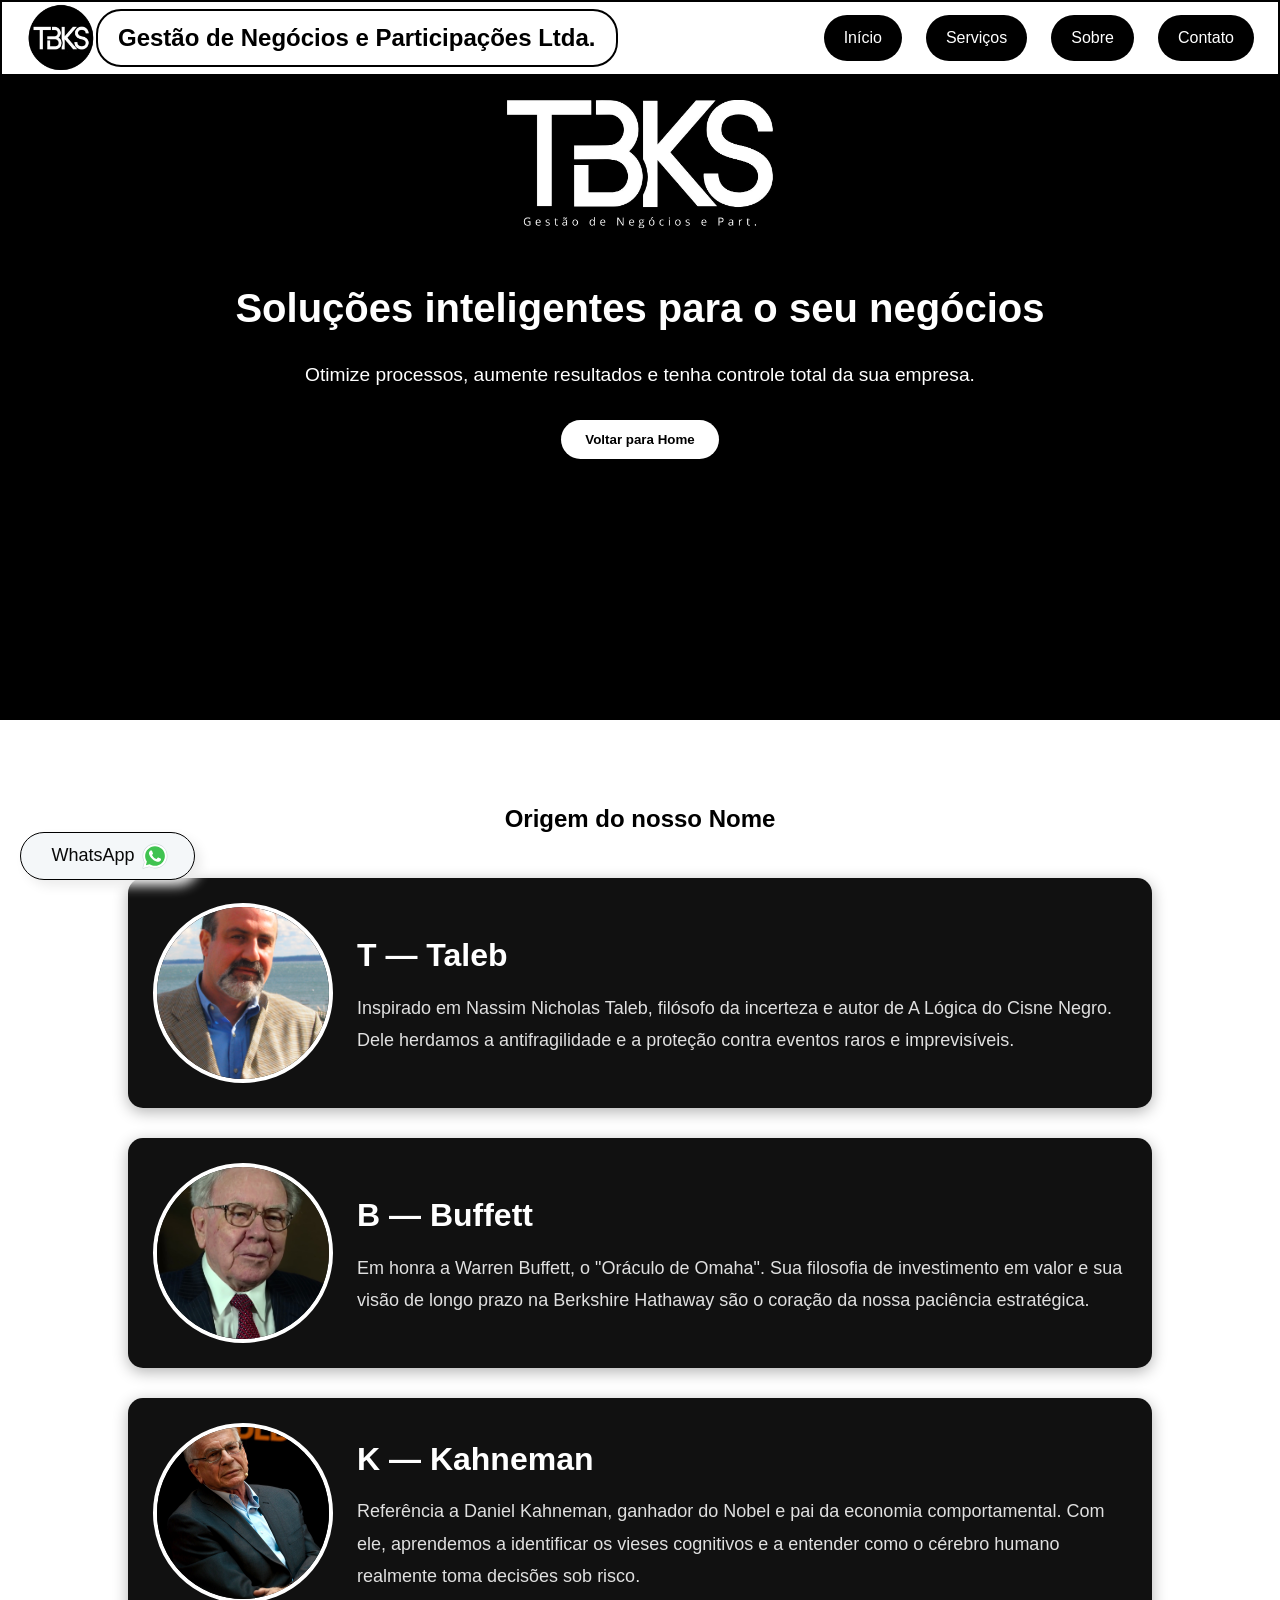
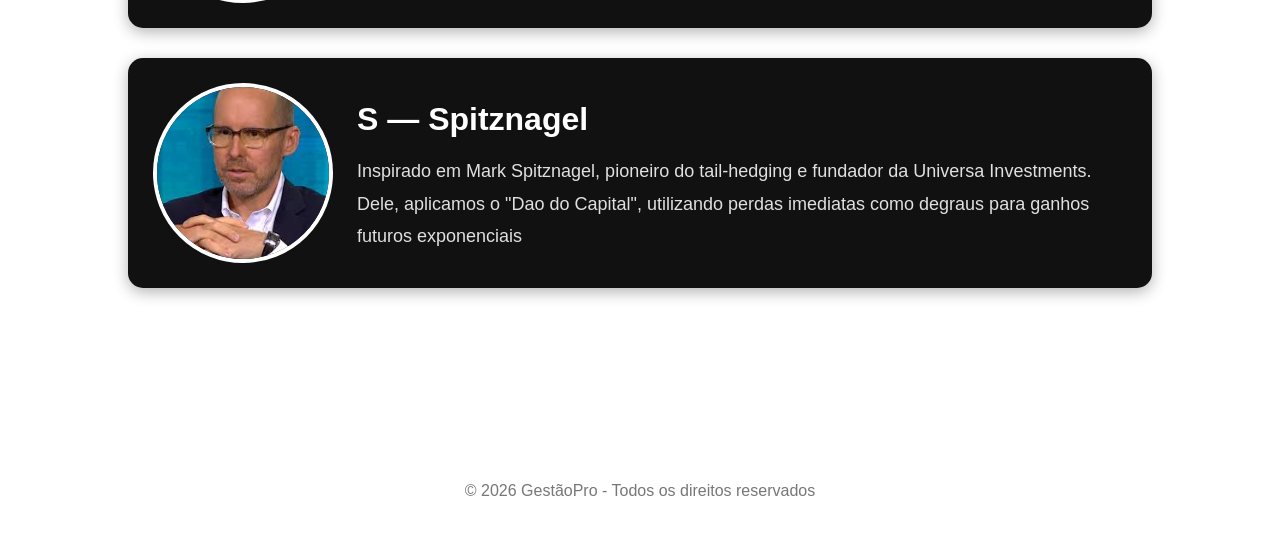
<file: HTML/Saiba.html>
<!DOCTYPE html>
<html lang="pt-BR">
<head>
  <meta charset="UTF-8">
  <title>TBKS — Saiba Mais</title>
  <meta name="viewport" content="width=device-width, initial-scale=1.0">

  <link rel="stylesheet" href="../CSS.css">
  <link rel="stylesheet" href="../CSS/Whatsapp.css">
  
  <link rel="icon" type="image/png" href="../Imagens/Logo_ABA.png">

</head>
<body>
  <button class="button2" id="whatsappBtn">
    WhatsApp
    <svg viewBox="0 0 48 48" y="0px" x="0px" xmlns="http://www.w3.org/2000/svg">
    <path d="M4.868,43.303l2.694-9.835C5.9,30.59,5.026,27.324,5.027,23.979C5.032,13.514,13.548,5,24.014,5c5.079,0.002,9.845,1.979,13.43,5.566c3.584,3.588,5.558,8.356,5.556,13.428c-0.004,10.465-8.522,18.98-18.986,18.98c-0.001,0,0,0,0,0h-0.008c-3.177-0.001-6.3-0.798-9.073-2.311L4.868,43.303z" fill="#fff"></path><path d="M4.868,43.803c-0.132,0-0.26-0.052-0.355-0.148c-0.125-0.127-0.174-0.312-0.127-0.483l2.639-9.636c-1.636-2.906-2.499-6.206-2.497-9.556C4.532,13.238,13.273,4.5,24.014,4.5c5.21,0.002,10.105,2.031,13.784,5.713c3.679,3.683,5.704,8.577,5.702,13.781c-0.004,10.741-8.746,19.48-19.486,19.48c-3.189-0.001-6.344-0.788-9.144-2.277l-9.875,2.589C4.953,43.798,4.911,43.803,4.868,43.803z" fill="#fff"></path><path d="M24.014,5c5.079,0.002,9.845,1.979,13.43,5.566c3.584,3.588,5.558,8.356,5.556,13.428c-0.004,10.465-8.522,18.98-18.986,18.98h-0.008c-3.177-0.001-6.3-0.798-9.073-2.311L4.868,43.303l2.694-9.835C5.9,30.59,5.026,27.324,5.027,23.979C5.032,13.514,13.548,5,24.014,5 M24.014,42.974C24.014,42.974,24.014,42.974,24.014,42.974C24.014,42.974,24.014,42.974,24.014,42.974 M24.014,42.974C24.014,42.974,24.014,42.974,24.014,42.974C24.014,42.974,24.014,42.974,24.014,42.974 M24.014,4C24.014,4,24.014,4,24.014,4C12.998,4,4.032,12.962,4.027,23.979c-0.001,3.367,0.849,6.685,2.461,9.622l-2.585,9.439c-0.094,0.345,0.002,0.713,0.254,0.967c0.19,0.192,0.447,0.297,0.711,0.297c0.085,0,0.17-0.011,0.254-0.033l9.687-2.54c2.828,1.468,5.998,2.243,9.197,2.244c11.024,0,19.99-8.963,19.995-19.98c0.002-5.339-2.075-10.359-5.848-14.135C34.378,6.083,29.357,4.002,24.014,4L24.014,4z" fill="#cfd8dc"></path><path d="M35.176,12.832c-2.98-2.982-6.941-4.625-11.157-4.626c-8.704,0-15.783,7.076-15.787,15.774c-0.001,2.981,0.833,5.883,2.413,8.396l0.376,0.597l-1.595,5.821l5.973-1.566l0.577,0.342c2.422,1.438,5.2,2.198,8.032,2.199h0.006c8.698,0,15.777-7.077,15.78-15.776C39.795,19.778,38.156,15.814,35.176,12.832z" fill="#40c351"></path><path clip-rule="evenodd" d="M19.268,16.045c-0.355-0.79-0.729-0.806-1.068-0.82c-0.277-0.012-0.593-0.011-0.909-0.011c-0.316,0-0.83,0.119-1.265,0.594c-0.435,0.475-1.661,1.622-1.661,3.956c0,2.334,1.7,4.59,1.937,4.906c0.237,0.316,3.282,5.259,8.104,7.161c4.007,1.58,4.823,1.266,5.693,1.187c0.87-0.079,2.807-1.147,3.202-2.255c0.395-1.108,0.395-2.057,0.277-2.255c-0.119-0.198-0.435-0.316-0.909-0.554s-2.807-1.385-3.242-1.543c-0.435-0.158-0.751-0.237-1.068,0.238c-0.316,0.474-1.225,1.543-1.502,1.859c-0.277,0.317-0.554,0.357-1.028,0.119c-0.474-0.238-2.002-0.738-3.815-2.354c-1.41-1.257-2.362-2.81-2.639-3.285c-0.277-0.474-0.03-0.731,0.208-0.968c0.213-0.213,0.474-0.554,0.712-0.831c0.237-0.277,0.316-0.475,0.474-0.791c0.158-0.317,0.079-0.594-0.04-0.831C20.612,19.329,19.69,16.983,19.268,16.045z" fill-rule="evenodd" fill="#fff"></path>
    </svg>
  </button>

  <header class="anime-header" id="meuHeader">
    <a href="#home" class="logo-link"></a>
      <img src="../Imagens/Logo_ABA.png" alt="Logo TBKS" class="header-logo">
    </a>

    <h2 class="text-logo">Gestão de Negócios e Participações Ltda.</h2>
    <nav>
      <a href="#home">Início</a>
      <a href="#services">Serviços</a>
      <a href="#about">Sobre</a>
      <a href="#contact">Contato</a>
    </nav>
  </header>

  <section class="hero" id="home">
    <img src="../Imagens/Logo.jpeg" alt="Logo TBKS" class="hero-logo">
    
    <h2>Soluções inteligentes para o seu negócios</h2>
    <p>Otimize processos, aumente resultados e tenha controle total da sua empresa.</p>
    <button onclick="window.location.href='../index.html'">Voltar para Home</button>
  </section>

  <section>
    <h2 style="text-align:center; margin-bottom:40px;">Origem do nosso Nome</h2>
    <div class="pensador-card">

        <img src="../Imagens/NassimNicholasTaleb.png"
            alt="Nassim Taleb"
            class="pensador-img">

        <div class="pensador-info">

            <h2>T — Taleb</h2>

            <p>
                Inspirado em Nassim Nicholas Taleb,
                filósofo da incerteza e autor de
                A Lógica do Cisne Negro.
                Dele herdamos a antifragilidade
                e a proteção contra eventos raros
                e imprevisíveis.
            </p>

        </div>

    </div>

    <div class="pensador-card">

        <img src="../Imagens/WarrenBuffett.jpg"
            alt="Warren Buffett"
            class="pensador-img">

        <div class="pensador-info">

            <h2>B — Buffett</h2>

            <p>
            Em honra a Warren Buffett, o "Oráculo de Omaha". 
            Sua filosofia de investimento em valor e 
            sua visão de longo prazo na Berkshire 
            Hathaway são o coração da nossa paciência estratégica.
            </p>

        </div>

    </div>

    <div class="pensador-card">

        <img src="../Imagens/DanielKahneman.jpg"
            alt="Daniel Kahneman"
            class="pensador-img">

        <div class="pensador-info">

            <h2>K — Kahneman</h2>

            <p>
            Referência a Daniel Kahneman, ganhador do Nobel e pai da economia comportamental. 
            Com ele, aprendemos a identificar os vieses cognitivos e a entender 
            como o cérebro humano realmente toma decisões sob risco.
            </p>

        </div>

    </div>
    <div class="pensador-card">

        <img src="../Imagens/MarkSpitznagel.jpg"
            alt="Mark Spitznagel"
            class="pensador-img">

        <div class="pensador-info">

            <h2>S — Spitznagel</h2>

            <p>
            Inspirado em Mark Spitznagel, pioneiro do tail-hedging e fundador da Universa Investments.
            Dele, aplicamos o "Dao do Capital", utilizando perdas imediatas 
            como degraus para ganhos futuros exponenciais
            </p>

        </div>

    </div>

  </section>

  <footer>
    <p>© 2026 GestãoPro - Todos os direitos reservados</p>
  </footer>

  <script src="../JS/Whatsapp.js"></script>
  <script src="../JS/Header.js"></script>

</body>
</html>
</file>
<file: CSS.css>
* {
      margin: 0;
      padding: 0;
      box-sizing: border-box;
      font-family: "Segoe UI", sans-serif;
    }

    body {
      background-color: #ffffff;
      color: #000000;
      line-height: 1.6;
    }
    
    nav {
      margin-left: auto; 
      display: flex;
    }
    
    nav a {
      background: #000000;
      padding: 10px 20px;
      border-radius: 24px;
      font-size: 16px;
      margin-left: 24px;
      text-decoration: none;
      color: #ffffff;
      transition: 0.3s;
    }

    nav a:hover {
      color: #b6b6b6;
    }
    
    .anime-header {
      background-color: #ffffff;
      padding: 1000 10%;
      display: flex;
      justify-content: flex-start;
      align-items: center;                 
      padding: 1px 24px;
      box-sizing: border-box;
      top: 0;
      left: 0;
      width: 100%;
      border: 2px solid #000000;
      position: fixed;       
      z-index: 10000;
      transition: transform 0.4s ease;
    }

    .anime-header.oculto {
      transform: translateY(-100%);
    }

    .anime-header.oculto:hover {
      transform: translateY(0);
      background: rgba(15, 15, 20, 1);
    }

    .text-logo{
      border: 2px solid #000000;
      padding: 8px 20px;
      font-family: 'Montserrat', sans-serif;
      color: #000000;
      border-radius: 25px;
      
    }
    .header-logo {
      height: 70px; 
      width: auto;  
      display: block;
    }

    .hero {
      padding: 100px 20px;
      min-height: 80vh; 
      text-align: center;
      background: linear-gradient(120deg, #000000, #000000);
      color: white;
    }

    .hero h2 {
      font-size: 2.5rem;
      margin-bottom: 20px;
    }

    .hero p {
      font-size: 1.2rem;
      margin-bottom: 30px;
    }

    .hero button {
      padding: 12px 24px;
      border: none;
      background: white;
      color: #000000;
      border-radius: 24px;
      cursor: pointer;
      font-weight: bold;
      transition: 0.3s;
    }

    .hero-logo {
      max-width: 300px;
      width: 100%; 
      height: auto; 
      margin-bottom: 40px;
    }
    
    .hero button:hover {
      background: #e9ecef;
    }

    section {
      padding: 80px 10%;
    }

    .services {
      display: grid;
      grid-template-columns: repeat(auto-fit, minmax(250px, 1fr));
      gap: 30px;
    }

    .card {
      background: white;
      padding: 30px;
      border-radius: 12px;
      box-shadow: 0 4px 15px rgba(0,0,0,0.05);
      transition: 0.3s;
    }

    .card:hover {
      transform: translateY(-5px);
    }

    .card h3 {
      margin-bottom: 10px;
      color: #000000;
    }

    .destaque {
      color: #000000;
      font-weight: bold;
    }

    .about {
      max-width: 700px;
      margin: auto;
      background-color: #ffffff;
      padding: 40px;
      border-radius: 12px;
      box-shadow: 0 4px 12px rgba(0,0,0,0.1);
    }

    .about p {
      font-size: 18px;
      line-height: 1.8;
      color: #000000;
      text-align: center;
    }

    .about h2 {
      line-height: 1.8;
      color: #000000;
      text-align: center;
    }
    .about img{
      width: 100%;
      height: auto;
      margin-top: 30px;
      border-radius: 12px;
    }

    .executive {
      max-width: 700px;
      margin: auto;
      background-color: #ffffff;
      padding: 40px;
      border-radius: 12px;
      box-shadow: 0 4px 12px rgba(0,0,0,0.1);
    }
    
    .executive p {
      font-size: 18px;
      line-height: 1.8;
      color: #000000;
      text-align: justify;
    }

    .executive h2 {
      line-height: 1.8;
      color: #000000;
      text-align: center;
    }

    .executive img{
      width: 100%;
      height: auto;
      margin-top: 30px;
      border-radius: 12px;
    }

    #contact {
        display: flex;
        justify-content: center;
    }

    .contact {
        width: 100%;
        max-width: 32rem;
        margin: 0 auto;
        font-size: 1.125rem;
    }

    .contact label,
    .contact input,
    .contact textarea {
        display: block;
        width: 100%;
    }

    .contact h2 {
        text-align: center;
    }

    .contact input,
    .contact textarea {
        padding: 0.8rem;
        margin-bottom: 1rem;
    }

    .contact label {
        color: black;
        line-height: 1;
        margin-bottom: 0.5rem;
    }

    .contact textarea {
        min-height: 13rem;
        resize: none;
    }

    .contact button {
        padding: 12px 20px;
        border: none;
        background: #000000;
        color: white;
        border-radius: 20px;
        cursor: pointer;
    }

    footer {
        text-align: center;
        padding: 30px;
        background: #ffffff;
        margin-top: 50px;
        color: #777;
    }
    .pensador-card {
        display: flex;
        align-items: center;
        gap: 24px;

        background: #111;
        color: white;

        padding: 25px;

        margin: 30px 0;

        border-radius: 15px;

        box-shadow: 0 4px 15px rgba(0,0,0,0.3);

        transition: transform 0.3s, box-shadow 0.3s;
    }

    .pensador-card:hover {
        transform: translateY(-5px);

        box-shadow: 0 8px 20px rgba(0,0,0,0.5);
    }

    .pensador-card img {
        width: 180px;
        height: 180px;

        border-radius: 50%;

        object-fit: cover;

        border: 4px solid #ffffff;

        flex-shrink: 0;

        transition: 0.3s;
    }

    .pensador-card img:hover {
        transform: scale(1.05);
    }

    .pensador-info {
        flex: 1;
    }

    .pensador-info h2 {
        margin-bottom: 10px;

        font-size: 32px;

        color: #ffffff;
    }

    .pensador-info p {
        line-height: 1.8;

        font-size: 18px;

        color: #e0e0e0;
    }
</file>
<file: CSS/Whatsapp.css>
.button2 {
  display: inline-block;
  transition: all 0.2s ease-in;
  position: relative;
  overflow: hidden;
  z-index: 1;
  color: #090909;
  padding: 0.7em 3.3em 0.7em 1.7em;
  font-size: 18px;
  border-radius: 24px;
  background: #f4f7f9;
  border: 1px solid #000000;
  position: fixed;
  left: 20px;
  bottom: 20px;
  box-shadow: 6px 6px 12px #ececec,
             -6px -6px 12px #ffffff;
}

.button2 > svg {
  height: 30px;
  position: absolute;
  padding: 0px 5px;
  margin-top: -4px;
}

.button2:active {
  color: #666;
  box-shadow: inset 4px 4px 12px #c5c5c5,
             inset -4px -4px 12px #ffffff;
}

.button2:before {
  content: "";
  position: absolute;
  left: 50%;
  transform: translateX(-50%) scaleY(1) scaleX(1.25);
  top: 100%;
  width: 140%;
  height: 180%;
  background-color: rgba(0, 0, 0, 0.05);
  border-radius: 50%;
  display: block;
  transition: all 0.5s 0.1s cubic-bezier(0.55, 0, 0.1, 1);
  z-index: -1;
}

.button2:after {
  content: "";
  position: absolute;
  left: 55%;
  transform: translateX(-50%) scaleY(1) scaleX(1.45);
  top: 180%;
  width: 160%;
  height: 190%;
  background-color: #000000;
  border-radius: 50%;
  display: block;
  transition: all 0.5s 0.1s cubic-bezier(0.55, 0, 0.1, 1);
  z-index: -1;
}

.button2:hover {
  color: #ffffff;
  border: 1px solid #000000;
}

.button2:hover:before {
  top: -35%;
  background-color: #000000;
  transform: translateX(-50%) scaleY(1.3) scaleX(0.8);
}

.button2:hover:after {
  top: -45%;
  background-color: #000000;
  transform: translateX(-50%) scaleY(1.3) scaleX(0.8);
}
</file>
